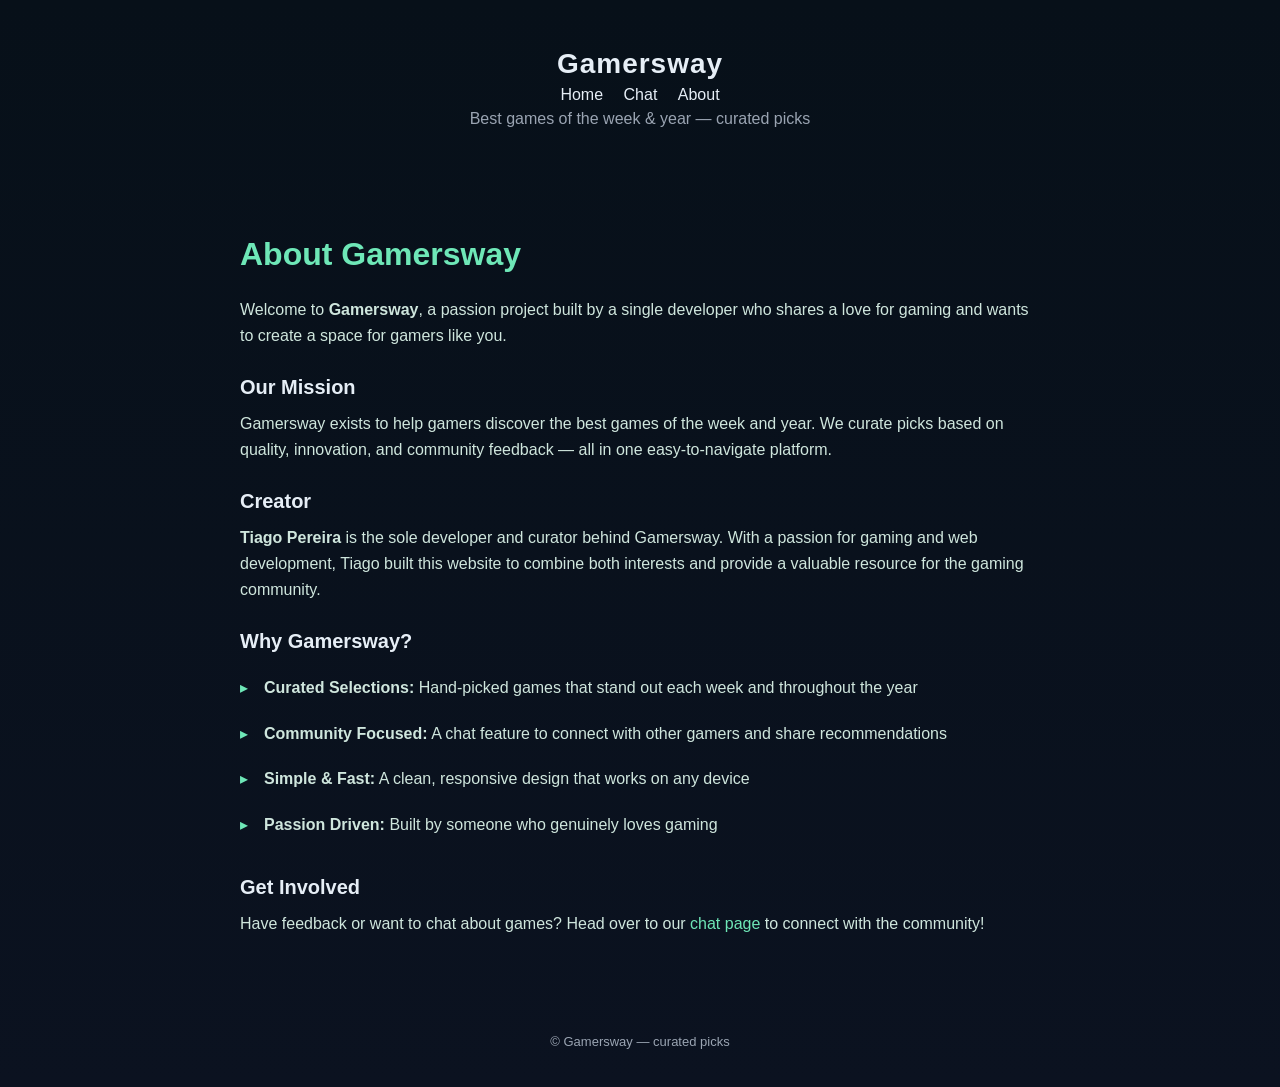
<file: about.html>
<!DOCTYPE html>
<html>
<head>
    <meta charset="UTF-8" />
    <meta name="viewport" content="width=device-width,initial-scale=1" />
    <title>About — Gamersway</title>
    <link rel="stylesheet" href="css/main.css" />
</head>
<body>
    <header class="site-header">
        <div class="container">
            <h1>Gamersway</h1>
            <nav class="site-nav">
                <a href="index.html">Home</a>
                <a href="chat.html">Chat</a>
                <a href="about.html">About</a>
            </nav>
            <p class="tag">Best games of the week &amp; year — curated picks</p>
        </div>
    </header>

    <main class="container">
        <section class="about-section">
            <h2>About Gamersway</h2>
            <div class="about-content">
                <p>Welcome to <strong>Gamersway</strong>, a passion project built by a single developer who shares a love for gaming and wants to create a space for gamers like you.</p>
                
                <h3>Our Mission</h3>
                <p>Gamersway exists to help gamers discover the best games of the week and year. We curate picks based on quality, innovation, and community feedback — all in one easy-to-navigate platform.</p>
                
                <h3>Creator</h3>
                <p><strong>Tiago Pereira</strong> is the sole developer and curator behind Gamersway. With a passion for gaming and web development, Tiago built this website to combine both interests and provide a valuable resource for the gaming community.</p>
                
                <h3>Why Gamersway?</h3>
                <ul>
                    <li><strong>Curated Selections:</strong> Hand-picked games that stand out each week and throughout the year</li>
                    <li><strong>Community Focused:</strong> A chat feature to connect with other gamers and share recommendations</li>
                    <li><strong>Simple & Fast:</strong> A clean, responsive design that works on any device</li>
                    <li><strong>Passion Driven:</strong> Built by someone who genuinely loves gaming</li>
                </ul>
                
                <h3>Get Involved</h3>
                <p>Have feedback or want to chat about games? Head over to our <a href="chat.html">chat page</a> to connect with the community!</p>
            </div>
        </section>
    </main>

    <footer class="site-footer">
        <div class="container">&copy; Gamersway — curated picks</div>
    </footer>

    <style>
        .about-section {
            max-width: 800px;
            margin: 40px auto;
        }
        
        .about-section h2 {
            font-size: 32px;
            margin: 0 0 24px;
            color: var(--accent);
        }
        
        .about-section h3 {
            font-size: 20px;
            margin: 28px 0 12px;
            color: #e6eef6;
        }
        
        .about-content p {
            line-height: 1.6;
            color: #cfe6dd;
            margin: 0 0 16px;
        }
        
        .about-content ul {
            list-style: none;
            padding: 0;
            margin: 0 0 24px;
        }
        
        .about-content li {
            padding: 10px 0;
            padding-left: 24px;
            position: relative;
            color: #cfe6dd;
            line-height: 1.6;
        }
        
        .about-content li:before {
            content: "▸";
            position: absolute;
            left: 0;
            color: var(--accent);
        }
        
        .about-content a {
            color: var(--accent);
            text-decoration: none;
        }
        
        .about-content a:hover {
            text-decoration: underline;
        }
    </style>
</body>
</html>
</file>
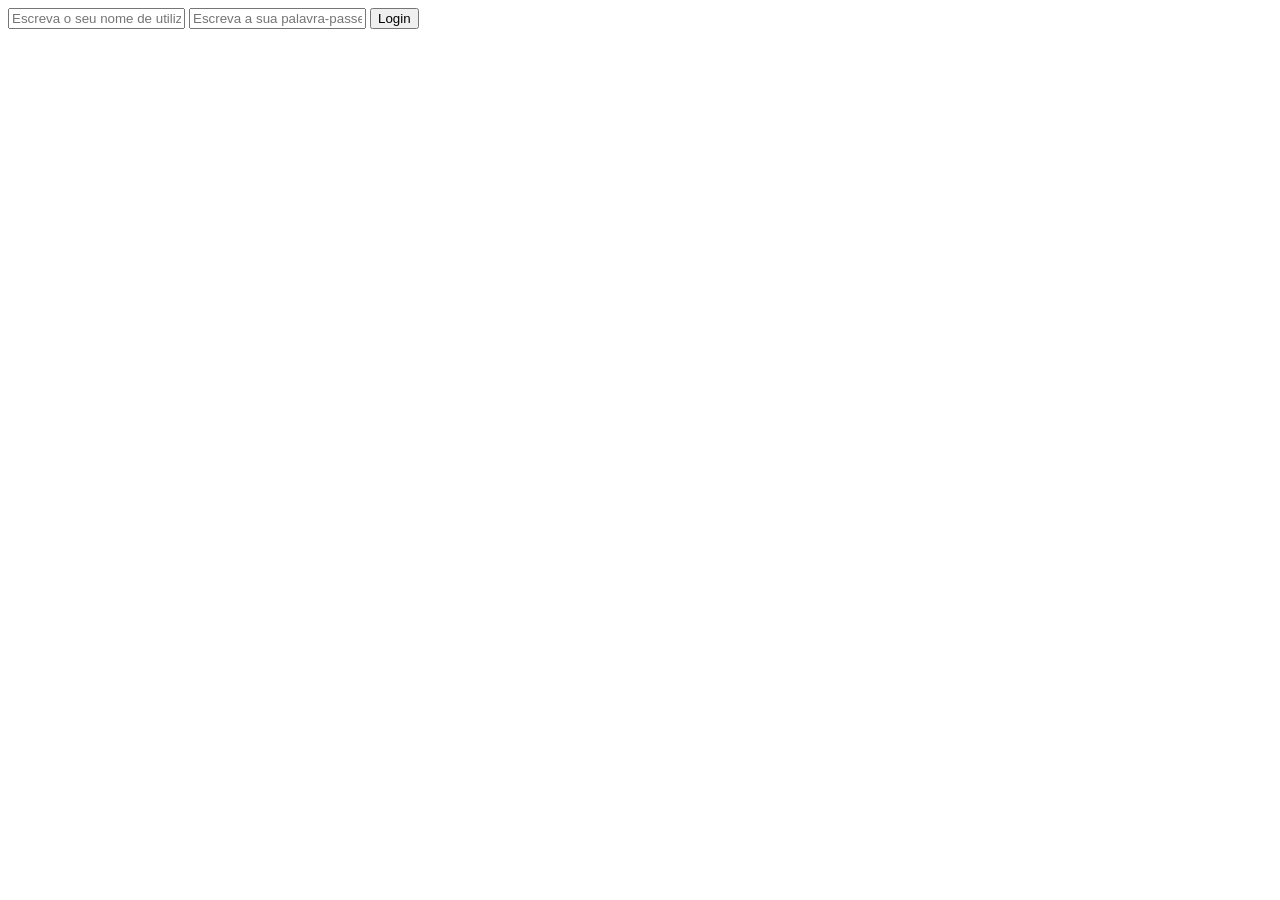
<file: test.html>
<!DOCTYPE html>
<html>
<head>
    <meta charset="UTF-8" />
    <title>teste</title>
</head>
<body>
    <div>
        <form action="login.php" method="post">
        <input name="login" id="login"  placeholder="Escreva o seu nome de utilizador" aria-label="Login" />
        <input name="password" id="password"  placeholder="Escreva a sua palavra-passe" aria-label="Password" />
        <input type="submit" value="Login" />
    </div>
</body>
</html>
</file>
<file: css/main.css>
/* Minimal responsive styles for gamersway */
:root{--bg:#0f1720;--card:#0b1220;--accent:#6ee7b7;--muted:#9aa4b2}
*{box-sizing:border-box}
body{margin:0;font-family:Inter,Segoe UI,Arial,sans-serif;background:linear-gradient(180deg,#071019 0%,#0b1220 100%);color:#e6eef6}
.container{max-width:1000px;margin:0 auto;padding:20px}
.site-header{padding:28px 0;text-align:center}
.site-header h1{margin:0;font-size:28px;letter-spacing:1px}
.tag{margin:6px 0 0;color:var(--muted)}
.controls{display:flex;gap:12px;align-items:center;justify-content:space-between;margin:18px 0}
.btn-group{display:flex;gap:8px}
button{background:transparent;border:1px solid transparent;color:inherit;padding:8px 12px;border-radius:8px;cursor:pointer}
button.active{background:var(--accent);color:#042018;font-weight:600}
input#search{flex:1;max-width:320px;padding:8px 12px;border-radius:8px;border:1px solid rgba(255,255,255,0.06);background:rgba(255,255,255,0.02);color:inherit}
.left-controls{display:flex;gap:12px;align-items:center}
.filters{display:flex;gap:10px;align-items:center}
.filters label{font-size:13px;color:var(--muted);display:flex;flex-direction:column}
.filters select{background:rgba(255,255,255,0.02);border:1px solid rgba(255,255,255,0.04);color:inherit;padding:6px 8px;border-radius:6px}
.range-wrap{display:flex;align-items:center;gap:8px}
.range-wrap input[type=range]{width:120px}
.clear{background:transparent;border:1px solid rgba(255,255,255,0.06);padding:6px 10px;border-radius:8px;color:var(--muted)}
.games-grid{display:grid;grid-template-columns:repeat(auto-fill,minmax(220px,1fr));gap:16px;margin-bottom:40px}
.card{background:linear-gradient(180deg,rgba(255,255,255,0.02),rgba(255,255,255,0.01));border-radius:8px;overflow:hidden;border:1px solid rgba(255,255,255,0.03);display:flex;flex-direction:column}
.card img{width:100%;height:130px;object-fit:cover;background:#071018}
.card .body{padding:12px;flex:1;display:flex;flex-direction:column}
.card h3{margin:0 0 6px;font-size:16px}
.meta{font-size:13px;color:var(--muted);margin-bottom:8px}
.desc{flex:1;color:#cfe6dd;font-size:13px}
.rating{margin-top:10px;font-weight:700;color:var(--accent)}
.site-footer{padding:18px 0;text-align:center;color:var(--muted);font-size:13px}
.admin-table{width:100%;border-collapse:collapse;margin:18px 0;font-size:15px}
.admin-table th,
.admin-table td{border:1px solid rgba(255,255,255,0.12);padding:12px;text-align:left}
.admin-table th{background:rgba(255,255,255,0.04)}
.admin-table tr:nth-child(even){background:rgba(255,255,255,0.02)}
.page-note{margin:0 0 16px;color:var(--muted)}

@media (max-width:420px){.controls{flex-direction:column;align-items:stretch}.btn-group{justify-content:flex-start}}
@media (max-width:720px){.filters{flex-wrap:wrap;gap:8px}}

/* Chat page styles */
.chat-app{display:flex;flex-direction:column;height:calc(100vh - 180px)}
.chat-header{display:flex;align-items:center;gap:12px;padding:8px 0}
.chat-main{display:flex;gap:16px;flex:1 1 auto}
.chat-list{flex:1 1 0;background:linear-gradient(180deg,rgba(255,255,255,0.02),rgba(255,255,255,0.01));border:1px solid rgba(255,255,255,0.03);padding:12px;overflow-y:auto;border-radius:8px}
.chat-sidebar{width:220px}
.message{margin-bottom:10px}
.message .meta{font-size:12px;color:var(--muted)}
.message .text{margin:2px 0}
.chat-controls{display:flex;gap:8px;margin-top:8px}
.chat-input{flex:1 1 auto;padding:8px;border-radius:6px;border:1px solid rgba(255,255,255,0.04);background:transparent;color:inherit}
.chat-send{padding:8px 12px;border-radius:6px;background:var(--accent);color:#042018;border:none;cursor:pointer}
.site-nav{margin-top:6px}
.site-nav a{color:inherit;text-decoration:none;padding:6px 8px;border-radius:4px}
.site-nav a:hover{background:rgba(255,255,255,0.02)}

/* Form styles */
.admin-panel{margin:18px 0}
.admin-form{display:flex;flex-direction:column;gap:12px;max-width:600px}
.admin-form label{color:var(--muted);font-size:14px;font-weight:500;margin-bottom:4px}
.admin-form input[type="text"],
.admin-form input[type="url"],
.admin-form input[type="date"],
.admin-form input[type="number"],
.admin-form input[type="file"],
.admin-form select{width:100%;padding:10px 12px;border-radius:6px;border:1px solid rgba(255,255,255,0.06);background:rgba(255,255,255,0.02);color:inherit;font-family:inherit;font-size:14px}
.admin-form input:disabled{opacity:0.5;cursor:not-allowed}
.admin-form input[type="checkbox"]{width:auto;margin-top:4px}
.admin-form button,
.admin-form input[type="submit"]{background:var(--accent);color:#042018;border:none;padding:10px 16px;border-radius:6px;font-weight:600;cursor:pointer;font-size:14px}
.admin-form button:hover,
.admin-form input[type="submit"]:hover{opacity:0.9}
</file>
